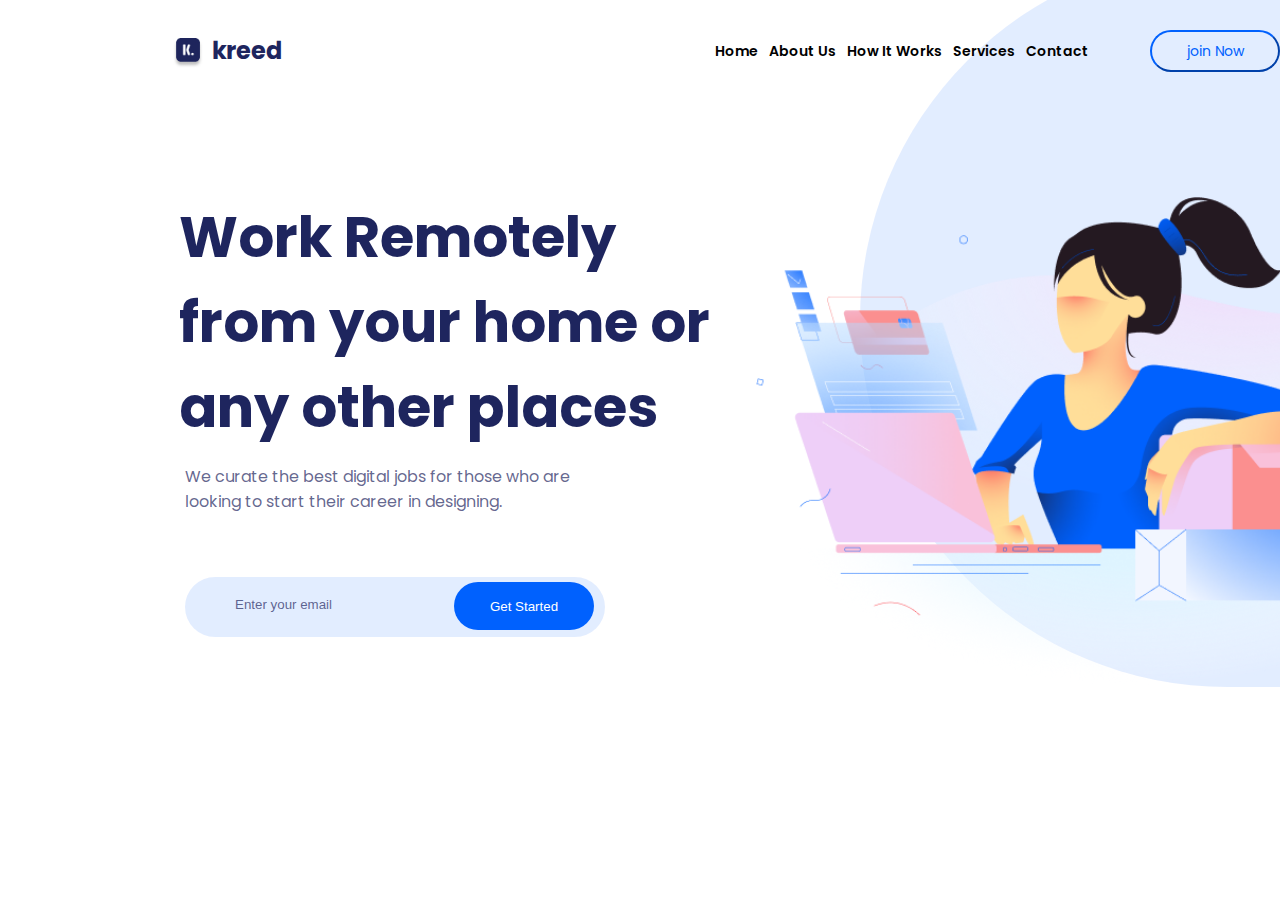
<file: index.html>
<!DOCTYPE html>
<html lang="en">
<head>
  <title>Document</title>
  <link rel="stylesheet" href="practice3.css"/>
</head>
<body>
  <div class="body">
  <div class="navbar">
    <div class="logo">
      <img src="Group 62.jpg"/>
      <h2>kreed</h2>
    </div>

    <ul>
      <li><a href="#">home</a></li>
      <li><a href="#">about us</a></li>
      <li><a href="#">how it works</a></li>
      <li><a href="#">services</a></li>
      <li><a href="#">contact</a></li>
    </ul>
     
    <button class="join">join now</button>
  </div>

  <div class="content">

    <div class="decor">
      <img src="Group.png"/>
      <div class="back"></div>
    </div>

    <div class="start">
      <h1>Work Remotely from your home or any other places</h1>
      <p>We curate the best digital jobs for those who are  looking to start their career in designing.</p>
    </div>

    <div class="enter">
      <form>
        <input id="email" name="email" type="email" placeholder="Enter your email" />
        <input id="submit" type="submit" value="Get Started"/>
      </form>
    </div>

    
  </div>
  </div>
</body>
</file>
<file: practice3.css>
@import url('https://fonts.googleapis.com/css2?family=Poppins&family=Ubuntu&display=swap');

*{
  margin: 0;
  padding: 0;
  box-sizing: border-box;
}


.body{
  width: 1520px;
  height: 800px;
  overflow: hidden;
}

/*navbar*/
.navbar{
  width:1110px;
  height: 42px;
  display: flex;
  margin:  30px 0px 0px 170px;
  position: sticky;
  position: relative;
  z-index:100;
}

.logo{
  width: 110px;
  height: 36px;
  display: flex;
  position: absolute;
  top: 0;
  left: 3px;
}
.logo h2{
  color:rgb(30, 37, 94);
  font-size: 24px;
  font-family: 'Poppins', sans-serif;
  width: 71px;
  height: 36px;
  position: absolute;
  top: 3px;
  left: 39px;
}
.logo img{
  width: 30px;
  height: 30px;
  margin-top: 8px;
  margin-right: 8px;
}


.navbar ul{
  list-style-type: none;
  display: flex;
  justify-content:space-evenly;
  width: 396px;
  height: 21px;
  position: absolute;
  top: 11px;
  left: 534px;
}
.navbar ul li{
  font-size: 14px;
  font-family: 'Poppins', sans-serif;
  font-weight: 550;
  color: rgb(30, 37, 94);
}
.navbar ul a{
  text-decoration: none;
  color: black;
  text-transform: capitalize;
}
.join{
  width: 130px;
  height: 42px;
  color:  rgb(0,97,254);;
  border-radius: 100px;
  border-color:rgb(0,97,254);
  background-color: rgba(255, 255, 255, 0);
  font-size: 14px;
  font-family: 'Poppins', sans-serif;
  text-transform: capitalize;
  position:absolute;
  top: 0px;
  left: 980px;
}





/*content*/
.content{
  display: flex;
  width: 1440px;
  position: relative;
  left:20px
}
.start h1{
  font-size: 56px;
  font-family: 'Poppins', sans-serif;
  font-weight:bold;
  width: 540px;
  position:absolute;
  top: 123px;
  left:159px;
  color: rgb(30,37,94);
}
.start p{
  position:absolute;
  top: 392px;
  left:165px;
  width: 403.95px;
  font-size: 16px;
  font-family: 'Poppins', sans-serif;
  color:rgb(30,37,94,70%);
}
.enter{
  width: 420px;
  height: 60px;
  position:absolute;
  top: 505px;
  left:165px;
  border-radius: 100px;
  background-color: rgba(0, 97, 254, 0.114);
}

/*decor*/
.decor{
  position: relative;
  top:62.33px;
  left: 660px;
  width: 934.61px;
  height: 476.25px;
}
.decor img{
  width: 840px;
  height: 376.25;
  position:absolute;
  top: 62.33px;
  left:-50px;
}

.back{
  position:absolute;
  top: -181px;
  left:180px;
  z-index:-10;
  width: 947px;
  height: 734px;
  border-radius: 1000px;
  background-color: rgba(0, 97, 254, 0.114);
  overflow: hidden;

}
.enter form{
  margin: 18px 50px 0px;
}

.enter #email{
  border: 0;
  background-color: rgba(240, 248, 255, 0);
}
.enter #email::placeholder{
  color:rgb(30,37,94,70%);
}
.enter #submit{
 width: 140px;
 height: 48px;
 border-radius: 100px;
 position:absolute;
 top: 5px;
 left:269px;
 background-color: rgb(0,97,254);
 color: white;
 border:0cap;
}
</file>
